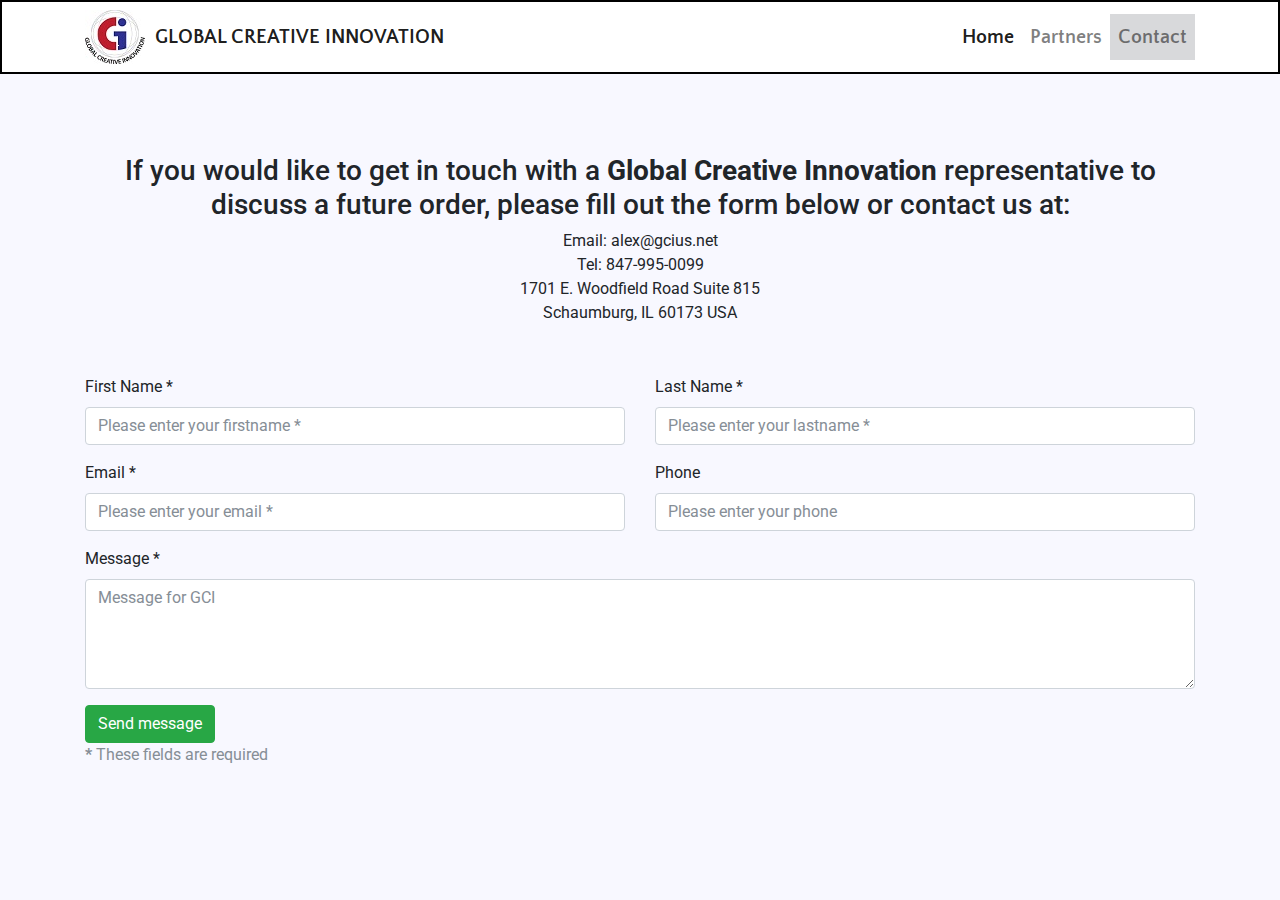
<file: contact.html>
<!DOCTYPE html>
<html lang="en">

  <head>

    <meta charset="utf-8">
    <meta name="viewport" content="width=device-width, initial-scale=1, shrink-to-fit=no">
    <meta name="description" content="">
    <meta name="author" content="">

    <title>Global Creative Innovation</title>

    <!-- Bootstrap core CSS -->
    <link href="vendor/bootstrap/css/bootstrap.min.css" rel="stylesheet">

    <!-- Google API fonts -->
    <link href="https://fonts.googleapis.com/css?family=Quattrocento+Sans:400,700|Roboto" rel="stylesheet">
    <link href="https://fonts.googleapis.com/css?family=Lato|Russo+One" rel="stylesheet">
    <!-- Custom styles for this template -->
    <link href="css/style.css" rel="stylesheet">

  </head>

  <body class="homebg">

    <!-- Navigation -->
    <nav class="navbar navbar-expand-lg navbar-light fixed-top">
      <div class="container">
        <img class="gcilogo img-responsive" src="images/gcilogo.jpg">
        <a class="navbar-brand" href="index.html"><strong>GLOBAL CREATIVE INNOVATION</strong></a>
        <button class="navbar-toggler" type="button" data-toggle="collapse" data-target="#navbarResponsive" aria-controls="navbarResponsive" aria-expanded="false" aria-label="Toggle navigation">
          <span class="navbar-toggler-icon"></span>
        </button>
        <div class="collapse navbar-collapse" id="navbarResponsive">
          <ul class="navbar-nav ml-auto">
            <li class="nav-item active">
              <a class="nav-link active" href="index.html">Home
                <span class="sr-only">(current)</span>
              </a>
            </li>
            <li class="nav-item dropdown">
              <a class="nav-link dropbtn" href="partners.html">Partners</a>
            <li class="nav-item">
              <a class="nav-link" href="contact.html" style="background-color: rgba(127, 129, 135, 0.3);">Contact</a>
            </li>
          </ul>
        </div>
      </div>
    </nav>

    <div class="container contactmessage">
        <h3 class="text-center">If you would like to get in touch with a <strong>Global Creative Innovation</strong> representative to discuss a future order, please fill out the form below or contact us at:</h3>
        <ul>
            <li>Email: alex@gcius.net</li>
            <li>Tel: 847-995-0099</li>
            <li>1701 E. Woodfield Road Suite 815<br>Schaumburg, IL 60173 USA</li>
        </ul>
    </div>

    <div class="container contactdiv">
      <form id="contact-form" method="post" action="contact.php" role="form">

        <div class="messages"></div>

        <div class="controls">

            <div class="row">
                <div class="col-md-6">
                    <div class="form-group">
                        <label for="form_name">First Name *</label>
                        <input id="form_name" type="text" name="name" class="form-control" placeholder="Please enter your firstname *" required="required" data-error="Firstname is required.">
                        <div class="help-block with-errors"></div>
                    </div>
                </div>
                <div class="col-md-6">
                    <div class="form-group">
                        <label for="form_lastname">Last Name *</label>
                        <input id="form_lastname" type="text" name="surname" class="form-control" placeholder="Please enter your lastname *" required="required" data-error="Lastname is required.">
                        <div class="help-block with-errors"></div>
                    </div>
                </div>
            </div>
            <div class="row">
                <div class="col-md-6">
                    <div class="form-group">
                        <label for="form_email">Email *</label>
                        <input id="form_email" type="email" name="email" class="form-control" placeholder="Please enter your email *" required="required" data-error="Valid email is required.">
                        <div class="help-block with-errors"></div>
                    </div>
                </div>
                <div class="col-md-6">
                    <div class="form-group">
                        <label for="form_phone">Phone</label>
                        <input id="form_phone" type="tel" name="phone" class="form-control" placeholder="Please enter your phone">
                        <div class="help-block with-errors"></div>
                    </div>
                </div>
            </div>
            <div class="row">
                <div class="col-md-12">
                    <div class="form-group">
                        <label for="form_message">Message *</label>
                        <textarea id="form_message" name="message" class="form-control" placeholder="Message for GCI" rows="4" required="required" data-error="Please,leave us a message."></textarea>
                        <div class="help-block with-errors"></div>
                    </div>
                </div>
                <div class="col-md-12">
                    <input type="submit" class="btn btn-success btn-send" value="Send message">
                </div>
            </div>
            <div class="row">
                <div class="col-md-12">
                    <p class="text-muted"><strong>*</strong> These fields are required</p>
                </div>
            </div>
        </div>

      </form>
    </div>

  </body>
  
</html>
</file>
<file: css/style.css>
* {
	margin: 0;
	padding: 0;
}

/* Body backgrounds for each page */

.homebg {
  padding-top: 54px;
 	background-color: #F8F8FF;
  background-position: center;
  background-repeat: no-repeat;
  background-size: cover;
  -webkit-background-size: cover;
  -moz-background-size: cover;
  -o-background-size: cover;
}

.image-services-bg {
	background: url('../images/newbackground.jpg');
	background-repeat: no-repeat;
	background-size: cover;
	height: 880px;
	-webkit-background-size: cover;
  -moz-background-size: cover;
  -o-background-size: cover;
  background-position: center;
  position: relative;
}


/* Navigation bar styling is here */

.navbar-light {
	background-color: white;
	font-family: 'Quattrocento Sans', sans-serif;
	font-size: 18px;
	border: solid 2px black;
}

.navbar-light a {
	font-weight: bold;
	font-family: 'Quattrocento Sans', sans-serif;	
	font-size: 20px;
}

.navbar-nav > li > a:hover {
	background-color: rgba(127, 129, 135, 0.4);
}

.gcilogo {
	padding-right: 10px;
}



/* Start of home page */

.scrollBtn {
	background: rgba(100, 104, 104, 0.3);
	padding: 10px;
	border: none;
	border-radius: 100%;
	padding-left: 15px;
	padding-right: 15px;
} 

.scrollbutton-div {
	width: 10%;
	height: 10%;
	position: absolute;
	top: 90%;
	left: 50%;
	margin-bottom: 30px;
}

.scrollbutton-div2 {
	width: 10%;
	height: 10%;
	position: absolute;
	top: 90%;
	left: 50%;
	margin-bottom: 30px;
}

.scrollbutton-div3 {
	width: 10%;
	height: 10%;
	position: absolute;
	top: 90%;
	left: 47%;
}

.scrollbutton-div4 {
	width: 10%;
	height: 10%;
	position: absolute;
	top: 1%;
	left: 51%;
}

.scrollbutton-div5 {
	width: 10%;
	height: 10%;
	position: absolute;
	top: 90%;
	left: 50%;
}

#servicediv {
	position: relative;
}

.scrollBtn:hover {
	background-color: #a6adad;
}

.fa-down-white {
	color: white;
}

.profilediv {
	position: relative;
	padding-bottom: 100px;
}


.service-div {
	background: rgba(38, 40, 43, 0.5);
	margin: auto;
  width: 100%;
}

.service-header {
	color: white;	
}



.home-content {
	text-align: center;
	height: auto;
}

.home-content h1 {
	margin-top: 0px;
	font-family: 'Russo One', sans-serif;
}

.home-content p {
	text-align: center;
	margin: 100px auto;
	width: 50%;
	font-family: 'Lato', sans-serif;
	font-size: 22px;
}

.home-content li {
	text-align: left;
	list-style-type: none;
	font-weight: bold;
	font-size: 15px;
}

#history {
	background: white;
}

#history h1 {
	background: rgba(114, 131, 168,0.7);
	padding: 25px;
}

#history li {
	margin: 20px auto;
	text-align: center;
	color: black;
	font-family: 'Roboto', sans-serif;
	font-size: 20px;
}


.history-category {
	color: black;
	font-size: 20px;
	font-family: 'Russo One', sans-serif;
	text-decoration: underline;
}


#service-offer h1 {
	background: rgba(114, 131, 168,0.7);
	padding: 25px;
}

#service-offer p {
	padding-top: 54px;
  background-position: center;
  background-repeat: no-repeat;
  background-size: cover;
  -webkit-background-size: cover;
  -moz-background-size: cover;
 	-o-background-size: cover;
}

.logo-container {
	margin: 50px auto;
	text-align: center;
	position: relative;
	padding-bottom: 100px;
}

.logo-container h3 {
	text-decoration: underline;
	margin-bottom: 50px;
}

.client-div {
	margin-top: 20px;
}

.client-logo {
	background: #F8F8FF;
	padding: 20px
}

.client-logo p {
	margin: 0 auto;
	border: solid 2px red;
}

.gciname {
	color: blue;
	font-size: 28px;
	font-weight: bold;
	font-family: 'Russo One', sans-serif;
}

#products {
	background: white;
}

#products h1 {
	background: rgba(114, 131, 168,0.7);
	padding: 25px;
}

#products-list {
	position: relative;
}

.card-header {
	text-align: center;
	width: 100%;
}

.products-card-div {
	margin-top: 120px;
}

footer {
	margin-top: 100px;
}

/* Partner Page Summary next to picture */


.card-body p {
	color: black;
	margin-top: 20px;
	text-align: center;
	font-family: 'Roboto', sans-serif;
}

.card-body li {
	list-style-type: none;
}
/* Company divs linked to their information */
.separator {
	background-color: #044587;
	font-size: 35px;
	font-weight: bold;
	color: white;
	font-family: 'Roboto', sans-serif;
}

.card-body h3 {
	font-size: 25px;
}

.card-footer {
	text-align: center;
	width: 100%;
}

.card-footer a {
	display: inline-block;
}

.card-title {
	color: black;
	font-family: 'Russo One', sans-serif;
}



.partners-list {
	list-style-type: none;
	text-align: left;
	color: white;
}

.divpanel {
	height: auto;
}

.divpanel:hover {
	-webkit-transform: scale(1.1);
	-ms-transform: scale(1.1);
	transform: scale(1.1);
}

.panel {
	background: white;
	height: auto;
}

.panel-products {
	background: white;
	height: auto;
}

.panel:hover {
	background: rgba(167, 171, 178, 0.45);
}

.companyinfo {
	text-align: center;
}

.companyinfo li {
	list-style-type: none;
}

.companyinfo a {
	text-align: center;
	font-weight: bolder;
}


/* Contact page styling */

.contactdiv {
	margin-top: 50px;
}

.contactmessage {
	margin-top: 100px;
}

.contactmessage li {
	list-style-type: none;
	text-align: center;
}

.successdiv {
	text-align: center;
}

.successdiv a {
	margin-top: 100px;
	padding: 20px;
	font-size: 30px;
}


@media (min-width: 992px) {
  body {
    padding-top: 56px;
  }
}
</file>
